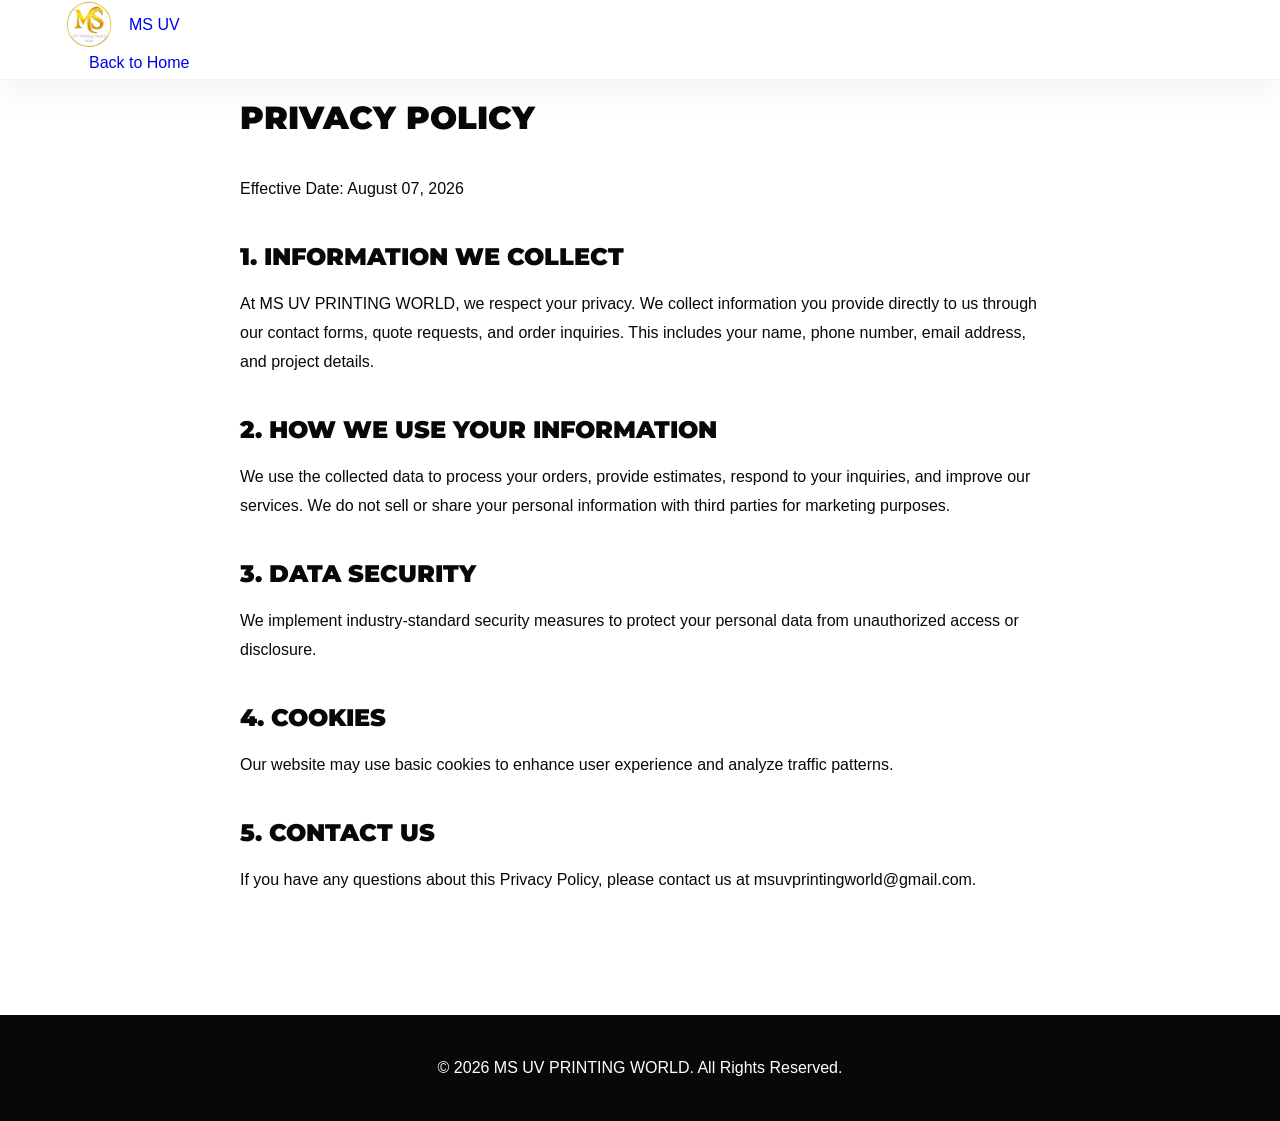
<file: privacy.html>
<!DOCTYPE html>
<html lang="en">
<head>
    <meta charset="UTF-8">
    <meta name="viewport" content="width=device-width, initial-scale=1.0">
    <title>Privacy Policy | MS UV PRINTING WORLD</title>
    <link rel="icon" type="image/png" href="assets/logo.png">
    <link href="https://fonts.googleapis.com/css2?family=Montserrat:wght@400;700&family=Inter:wght@400;600&display=swap" rel="stylesheet">
    <link rel="stylesheet" href="css/style.css">
    <style>
        .legal-content { padding: 100px 0; max-width: 800px; margin: 0 auto; }
        .legal-content h1 { margin-bottom: 40px; color: var(--p-blue); }
        .legal-content h2 { margin-top: 40px; margin-bottom: 20px; font-size: 1.5rem; }
        .legal-content p { margin-bottom: 20px; color: var(--gray); line-height: 1.8; }
    </style>
</head>
<body>
    <header id="header" class="scrolled">
        <nav class="container elite-navbar">
            <a href="index.html#home" class="brand-identity">
                <img src="assets/logo.png" alt="Logo" class="logo-agency" style="height:50px;">
                <div class="brand-typography">
                    <span class="l-one"><span class="blue">MS</span> <span class="orange">UV</span></span>
                </div>
            </a>
            <a href="index.html" class="btn-agency btn-dark ripple" style="padding:10px 25px;">Back to Home</a>
        </nav>
    </header>

    <main class="container legal-content">
        <h1>Privacy Policy</h1>
        <p>Effective Date: August 07, 2026</p>

        <h2>1. Information We Collect</h2>
        <p>At MS UV PRINTING WORLD, we respect your privacy. We collect information you provide directly to us through our contact forms, quote requests, and order inquiries. This includes your name, phone number, email address, and project details.</p>

        <h2>2. How We Use Your Information</h2>
        <p>We use the collected data to process your orders, provide estimates, respond to your inquiries, and improve our services. We do not sell or share your personal information with third parties for marketing purposes.</p>

        <h2>3. Data Security</h2>
        <p>We implement industry-standard security measures to protect your personal data from unauthorized access or disclosure.</p>

        <h2>4. Cookies</h2>
        <p>Our website may use basic cookies to enhance user experience and analyze traffic patterns.</p>

        <h2>5. Contact Us</h2>
        <p>If you have any questions about this Privacy Policy, please contact us at msuvprintingworld@gmail.com.</p>
    </main>

    <footer class="footer-masterpiece bg-dark" style="padding: 40px 0;">
        <div class="container text-center">
            <p>&copy; 2026 MS UV PRINTING WORLD. All Rights Reserved.</p>
        </div>
    </footer>
</body>
</html>
</file>
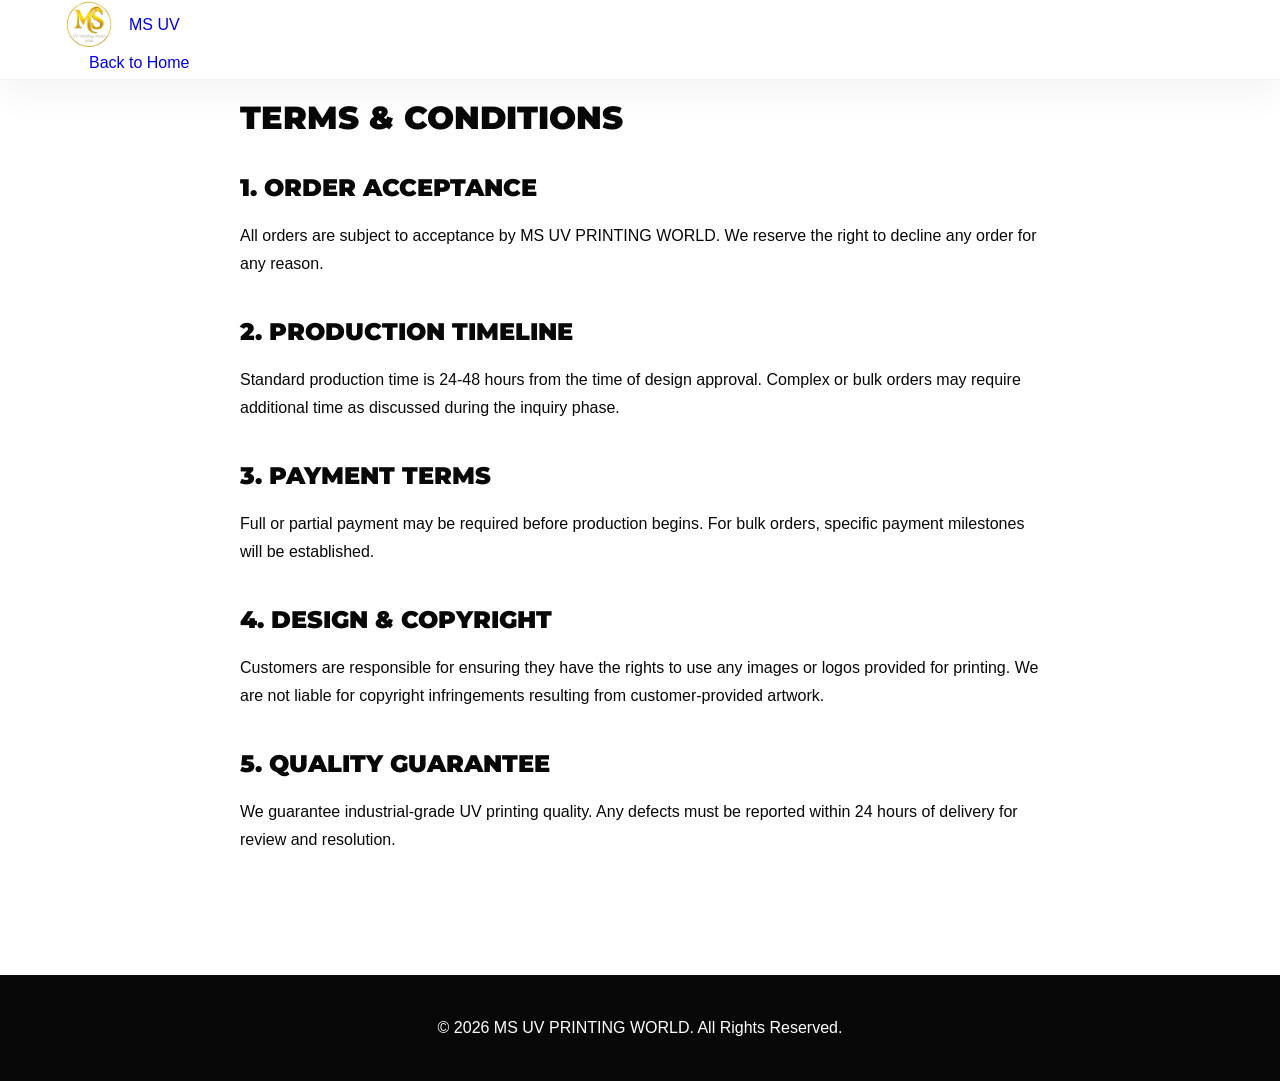
<file: terms.html>
<!DOCTYPE html>
<html lang="en">
<head>
    <meta charset="UTF-8">
    <meta name="viewport" content="width=device-width, initial-scale=1.0">
    <title>Terms & Conditions | MS UV PRINTING WORLD</title>
    <link rel="icon" type="image/png" href="assets/logo.png">
    <link href="https://fonts.googleapis.com/css2?family=Montserrat:wght@400;700&family=Inter:wght@400;600&display=swap" rel="stylesheet">
    <link rel="stylesheet" href="css/style.css">
    <style>
        .legal-content { padding: 100px 0; max-width: 800px; margin: 0 auto; }
        .legal-content h1 { margin-bottom: 40px; color: var(--p-blue); }
        .legal-content h2 { margin-top: 40px; margin-bottom: 20px; font-size: 1.5rem; }
        .legal-content p { margin-bottom: 20px; color: var(--gray); line-height: 1.8; }
    </style>
</head>
<body>
    <header id="header" class="scrolled">
        <nav class="container elite-navbar">
            <a href="index.html#home" class="brand-identity">
                <img src="assets/logo.png" alt="Logo" class="logo-agency" style="height:50px;">
                <div class="brand-typography">
                    <span class="l-one"><span class="blue">MS</span> <span class="orange">UV</span></span>
                </div>
            </a>
            <a href="index.html" class="btn-agency btn-dark ripple" style="padding:10px 25px;">Back to Home</a>
        </nav>
    </header>

    <main class="container legal-content">
        <h1>Terms & Conditions</h1>

        <h2>1. Order Acceptance</h2>
        <p>All orders are subject to acceptance by MS UV PRINTING WORLD. We reserve the right to decline any order for any reason.</p>

        <h2>2. Production Timeline</h2>
        <p>Standard production time is 24-48 hours from the time of design approval. Complex or bulk orders may require additional time as discussed during the inquiry phase.</p>

        <h2>3. Payment Terms</h2>
        <p>Full or partial payment may be required before production begins. For bulk orders, specific payment milestones will be established.</p>

        <h2>4. Design & Copyright</h2>
        <p>Customers are responsible for ensuring they have the rights to use any images or logos provided for printing. We are not liable for copyright infringements resulting from customer-provided artwork.</p>

        <h2>5. Quality Guarantee</h2>
        <p>We guarantee industrial-grade UV printing quality. Any defects must be reported within 24 hours of delivery for review and resolution.</p>
    </main>

    <footer class="footer-masterpiece bg-dark" style="padding: 40px 0;">
        <div class="container text-center">
            <p>&copy; 2026 MS UV PRINTING WORLD. All Rights Reserved.</p>
        </div>
    </footer>
</body>
</html>
</file>
<file: css/style.css>
/*
   MS UV PRINTING - Elite Studio V8.0
   Cinematic Visual Experience & Conversion Power
*/

:root {
    --c-cyan: #00aeef;
    --c-magenta: #ec008c;
    --c-yellow: #fff200;
    --c-black: #080808;
    --c-white: #ffffff;
    --c-gray: #777777;
    --c-light: #f6f7f9;

    --grad-cmyk: linear-gradient(135deg, var(--c-cyan), var(--c-magenta), var(--c-yellow));
    --transition-v8: all 0.5s cubic-bezier(0.165, 0.84, 0.44, 1);
    --shadow-studio: 0 50px 100px rgba(0,0,0,0.1);
    --radius-studio: 40px;
}

/* Base Foundation */
* { margin: 0; padding: 0; box-sizing: border-box; outline: none; }
html { scroll-behavior: smooth; font-size: 16px; overflow-x: hidden; }
body { font-family: 'Poppins', sans-serif; background: var(--c-white); color: var(--c-black); line-height: 1.6; -webkit-font-smoothing: antialiased; }
h1, h2, h3, h4 { font-family: 'Montserrat', sans-serif; font-weight: 900; line-height: 1.1; text-transform: uppercase; }
a { text-decoration: none; transition: var(--transition-v8); }
img { max-width: 100%; height: auto; display: block; border-radius: 20px; }

/* Global Utilities */
.container { max-width: 1440px; margin: 0 auto; padding: 0 5%; }
.section-padding { padding: 150px 0; }
.bg-light { background: var(--c-light); }
.bg-dark { background: var(--c-black); color: #fff; }
.text-center { text-align: center; }
.w-100 { width: 100%; }

/* Branding Symbols */
.gradient-cmyk { background: var(--grad-cmyk); -webkit-background-clip: text; -webkit-text-fill-color: transparent; }
.tag-luxe { font-weight: 800; color: var(--c-magenta); letter-spacing: 5px; font-size: 0.8rem; margin-bottom: 25px; display: inline-block; }
.tag-luxe.cyan { color: var(--c-cyan); }
.m-text { color: var(--c-magenta); }
.c-text { color: var(--c-cyan); }
.y-text { color: #ccac00; }

/* Sticky Header Elite */
header { position: fixed; top: 0; left: 0; width: 100%; z-index: 2000; background: rgba(255,255,255,0.85); backdrop-filter: blur(25px); transition: 0.4s; border-bottom: 1px solid rgba(0,0,0,0.05); }
.nav-box { height: 110px; display: flex; align-items: center; justify-content: space-between; transition: 0.4s; }
header.scrolled { height: 80px; background: #fff; box-shadow: 0 10px 40px rgba(0,0,0,0.06); }
header.scrolled .nav-box { height: 80px; }

.brand-identity { display: flex; align-items: center; gap: 15px; }
.logo-img { height: 70px; transition: 0.4s; }
header.scrolled .logo-img { height: 50px; }
.logo-brand { font-size: 1.5rem; font-weight: 900; letter-spacing: -1px; }
.logo-brand .c { color: var(--c-cyan); }
.logo-brand .m { color: var(--c-magenta); }

.nav-links { display: flex; gap: 40px; list-style: none; }
.nav-links a { font-size: 0.85rem; font-weight: 800; color: var(--c-black); letter-spacing: 1px; }
.nav-links a:hover, .nav-links a.active { color: var(--c-magenta); }

.nav-ctas { display: flex; gap: 15px; }
.btn-nav { padding: 12px 28px; border-radius: 50px; font-size: 0.8rem; font-weight: 800; color: #fff; }
.btn-cyan { background: var(--c-cyan); }
.btn-wa { background: #25d366; }
.btn-nav:hover { transform: translateY(-3px) scale(1.05); }

.menu-toggler { display: none; cursor: pointer; }

/* Cinematic Hero v8 */
.hero-v8 { height: 100vh; position: relative; display: flex; align-items: center; background: #000; overflow: hidden; color: #fff; }
.hero-layers { position: absolute; inset: 0; z-index: 1; }
.hero-img-v8 { width: 100%; height: 100%; object-fit: cover; opacity: 0.5; transform: scale(1.1); animation: panHero 40s infinite linear alternate; }
@keyframes panHero { 100% { transform: scale(1.3) translate(-3%, -3%); } }
.layer-overlay { position: absolute; inset: 0; background: radial-gradient(circle at 30% 50%, rgba(0,0,0,0.85) 0%, transparent 80%); z-index: 2; }

.cmyk-aura { position: absolute; inset: 0; z-index: 2; overflow: hidden; }
.cmyk-aura::before, .cmyk-aura::after { content: ''; position: absolute; width: 800px; height: 800px; border-radius: 50%; filter: blur(150px); opacity: 0.15; animation: drift 15s infinite alternate ease-in-out; }
.cmyk-aura::before { top: -10%; left: -10%; background: var(--c-cyan); }
.cmyk-aura::after { bottom: -10%; right: -10%; background: var(--c-magenta); animation-delay: -5s; }
@keyframes drift { 100% { transform: translate(100px, 100px); } }

.hero-content-v8 { position: relative; z-index: 3; }
.scroll-tag { font-size: 0.85rem; font-weight: 700; color: var(--c-yellow); letter-spacing: 5px; margin-bottom: 25px; border: 1px solid rgba(255,242,0,0.3); padding: 12px 30px; border-radius: 50px; display: inline-block; }
.brand-glow { font-size: 7.5rem; letter-spacing: -6px; margin-bottom: 10px; }
.tagline { font-size: 2.8rem; font-weight: 300; margin-bottom: 40px; text-transform: none; }
.subtitle { font-size: 1.4rem; opacity: 0.8; max-width: 750px; margin-bottom: 55px; font-weight: 300; }

.btn { padding: 24px 60px; border-radius: 50px; font-weight: 800; font-size: 1rem; display: inline-flex; align-items: center; gap: 15px; border: none; cursor: pointer; transition: 0.4s; }
.btn-primary { background: linear-gradient(45deg, var(--c-magenta), #ed1c24); color: #fff; box-shadow: 0 20px 40px rgba(236,0,140,0.3); }
.btn-glass { background: rgba(255,255,255,0.08); border: 1px solid rgba(255,255,255,0.2); color: #fff; backdrop-filter: blur(15px); margin-left: 20px; }
.btn:hover { transform: translateY(-10px) scale(1.03); }

.hero-scroller { position: absolute; bottom: 50px; left: 50%; transform: translateX(-50%); z-index: 4; text-align: center; }
.mouse-line { width: 2px; height: 60px; background: linear-gradient(to bottom, var(--c-yellow), transparent); margin: 0 auto 15px; }
.hero-scroller span { font-size: 0.7rem; font-weight: 700; letter-spacing: 3px; opacity: 0.5; }

/* Showcase Grid */
.showcase-grid { display: grid; grid-template-columns: repeat(3, 1fr); gap: 40px; margin-top: 80px; }
.showcase-item { position: relative; border-radius: var(--radius-studio); overflow: hidden; box-shadow: var(--shadow-studio); cursor: pointer; }
.showcase-item img { width: 100%; height: 500px; object-fit: cover; transition: 1s; }
.item-info { position: absolute; bottom: 0; left: 0; width: 100%; padding: 40px; background: linear-gradient(to top, rgba(0,0,0,0.9), transparent); color: #fff; transform: translateY(20px); transition: 0.5s; opacity: 0; }
.showcase-item:hover img { transform: scale(1.1); }
.showcase-item:hover .item-info { transform: translateY(0); opacity: 1; }

/* Diagonal Cut Transition */
.diagonal-transition { height: 150px; background: var(--c-black); clip-path: polygon(0 0, 100% 100%, 100% 100%, 0 100%); margin-top: -150px; position: relative; z-index: 5; }

/* Services Grid v8 */
.service-grid-v8 { display: grid; grid-template-columns: repeat(auto-fill, minmax(320px, 1fr)); gap: 30px; margin-top: 100px; }
.s-card-v8 { background: rgba(255,255,255,0.03); border: 1px solid rgba(255,255,255,0.1); padding: 70px 50px; border-radius: var(--radius-studio); transition: var(--transition-v8); position: relative; overflow: hidden; cursor: pointer; }
.s-num-v8 { position: absolute; top: 20px; left: 40px; font-size: 5rem; font-weight: 900; opacity: 0.05; }
.s-visual-v8 { font-size: 4rem; margin-bottom: 40px; transition: 0.5s; }
.s-card-v8 h3 { font-size: 1.5rem; margin-bottom: 20px; }
.s-card-v8 p { font-size: 1rem; color: #aaa; margin-bottom: 40px; }
.btn-details { background: transparent; border: 2px solid #444; color: #fff; padding: 12px 30px; border-radius: 50px; font-weight: 800; font-size: 0.85rem; cursor: pointer; }

.s-card-v8:hover { background: rgba(255,255,255,0.06); border-color: var(--c-magenta); transform: translateY(-20px); box-shadow: 0 40px 80px rgba(0,0,0,0.4); }
.s-card-v8:hover .s-visual-v8 { transform: scale(1.2) rotate(10deg); }
.s-card-v8:hover .btn-details { background: var(--c-magenta); border-color: var(--c-magenta); }

/* Visual Comparison Timeline */
.process-timeline-v8 { display: flex; align-items: center; justify-content: space-between; margin-top: 100px; gap: 20px; }
.p-item { flex: 1; text-align: center; }
.p-item span { width: 80px; height: 80px; background: var(--c-black); color: #fff; border-radius: 50%; display: flex; align-items: center; justify-content: center; margin: 0 auto 30px; font-size: 1.8rem; font-weight: 900; border: 8px solid #fff; box-shadow: 0 10px 20px rgba(0,0,0,0.1); }
.p-item h4 { font-size: 1.2rem; margin-bottom: 10px; }
.p-item p { font-size: 0.9rem; color: var(--c-gray); }
.p-item.active span { background: var(--grad-cmyk); border-color: #fff; }
.p-arrow { font-size: 2rem; color: #eee; }

/* Filtered Gallery */
.filter-box { margin-top: 50px; display: flex; justify-content: center; gap: 15px; flex-wrap: wrap; }
.f-btn { padding: 15px 35px; border-radius: 50px; background: #fff; border: 1px solid #eee; font-weight: 800; font-size: 0.8rem; cursor: pointer; }
.f-btn.active { background: var(--c-magenta); color: #fff; border-color: var(--c-magenta); box-shadow: 0 10px 20px rgba(236,0,140,0.2); }

.masonry-v8 { columns: 3 350px; column-gap: 30px; margin-top: 80px; }
.m-item-v8 { break-inside: avoid; margin-bottom: 30px; border-radius: var(--radius-studio); overflow: hidden; cursor: pointer; transition: 0.4s; }
.m-item-v8 img { width: 100%; transition: 1s; opacity: 0.85; }
.m-item-v8:hover img { transform: scale(1.15); filter: brightness(0.6); opacity: 1; }

/* Why Us v8 */
.stat-grid-v8 { display: flex; gap: 40px; margin-top: 40px; }
.s-unit h3 { font-size: 4rem; color: var(--c-yellow); }
.s-unit p { font-weight: 800; font-size: 0.9rem; letter-spacing: 2px; }
.why-cards-v8 { display: grid; grid-template-columns: 1fr 1fr; gap: 30px; }
.w-card-v8 { background: rgba(255,255,255,0.05); padding: 50px; border-radius: 40px; border: 1px solid rgba(255,255,255,0.1); text-align: center; }
.w-card-v8 i { font-size: 3.5rem; margin-bottom: 25px; }

/* Final CTA */
.grand-cta { padding: 160px 0; background: #000; position: relative; overflow: hidden; color: #fff; }
.cta-overlay-v8 { position: absolute; inset: 0; background: linear-gradient(135deg, rgba(0,174,239,0.5), rgba(236,0,140,0.5)); opacity: 0.4; }
.grand-cta h2 { font-size: 5rem; margin-bottom: 25px; }

/* Contact Hub v8 */
.grid-split-v8 { display: grid; grid-template-columns: 1fr 1.1fr; gap: 100px; align-items: center; }
.c-node-v8 { margin: 50px 0; }
.c-link { display: flex; align-items: center; gap: 20px; font-weight: 800; font-size: 1.3rem; margin-bottom: 30px; color: var(--c-black); }
.c-link i { width: 65px; height: 65px; background: var(--c-cyan); color: #fff; border-radius: 20px; display: flex; align-items: center; justify-content: center; font-size: 1.5rem; }
.social-v8 a { font-size: 2rem; color: #000; margin-right: 30px; }

.contact-form-v8 { background: #fff; padding: 70px; border-radius: var(--radius-studio); box-shadow: var(--shadow-studio); }
.form-row-v8 { display: grid; grid-template-columns: 1fr 1fr; gap: 20px; }
input, select, textarea { width: 100%; padding: 24px 35px; background: var(--c-light); border: 2px solid transparent; border-radius: 25px; margin-bottom: 25px; font-family: inherit; font-size: 1rem; transition: 0.3s; }
input:focus { border-color: var(--c-cyan); background: #fff; }

/* Modals & Lightbox */
.modal-glass { position: fixed; inset: 0; background: rgba(0,0,0,0.96); z-index: 4000; display: none; align-items: center; justify-content: center; backdrop-filter: blur(25px); }
.modal-box { background: #fff; width: 90%; max-width: 1100px; padding: 70px; border-radius: 50px; position: relative; }
.close-modal { position: absolute; top: 30px; right: 40px; font-size: 4rem; cursor: pointer; }

.lightbox-v8 { position: fixed; inset: 0; background: #000; z-index: 5000; display: none; align-items: center; justify-content: center; }
.close-lb-v8 { position: absolute; top: 40px; right: 50px; color: #fff; font-size: 4.5rem; cursor: pointer; }
.lb-arrow { background: transparent; border: none; color: #fff; font-size: 4rem; cursor: pointer; padding: 40px; }
#lb-img-v8 { max-width: 80%; max-height: 80vh; border-radius: 15px; border: 5px solid rgba(255,255,255,0.1); }

/* Tools */
.float-actions-v8 { position: fixed; right: 40px; bottom: 40px; z-index: 3000; display: flex; flex-direction: column; gap: 20px; }
.f-tool { width: 80px; height: 80px; border-radius: 50%; display: flex; align-items: center; justify-content: center; color: #fff; font-size: 2.2rem; box-shadow: 0 20px 40px rgba(0,0,0,0.2); animation: driftLuxe 4s infinite alternate ease-in-out; }
.f-tool.wa { background: #25d366; }
.f-tool.call { background: var(--c-cyan); animation-delay: -2s; }
@keyframes driftLuxe { 100% { transform: translateY(-20px); } }

/* Reveal Engine */
.reveal { opacity: 0; transform: translateY(80px); transition: all 1.2s cubic-bezier(0.165, 0.84, 0.44, 1); }
.reveal.active { opacity: 1; transform: translateY(0); }

/* Mobile Adaptations */
@media (max-width: 1024px) {
    h1.brand-glow { font-size: 4rem; letter-spacing: -2px; }
    .tagline { font-size: 1.8rem; }
    .grid-split-v8, .grid-2 { grid-template-columns: 1fr; gap: 70px; }
    .nav-links, .nav-ctas { display: none; }
    .menu-toggler { display: block; width: 40px; height: 30px; position: relative; z-index: 2100; }
    .menu-toggler span { width: 100%; height: 4px; background: #000; border-radius: 4px; display: block; margin-bottom: 8px; transition: 0.3s; }

    .showcase-grid { grid-template-columns: 1fr; }
    .process-timeline-v8 { flex-direction: column; gap: 40px; }
    .p-arrow { transform: rotate(90deg); }
    .why-cards-v8 { grid-template-columns: 1fr; }
    .contact-form-v8 { padding: 40px 25px; }
    .form-row-v8 { grid-template-columns: 1fr; }
}
</file>
